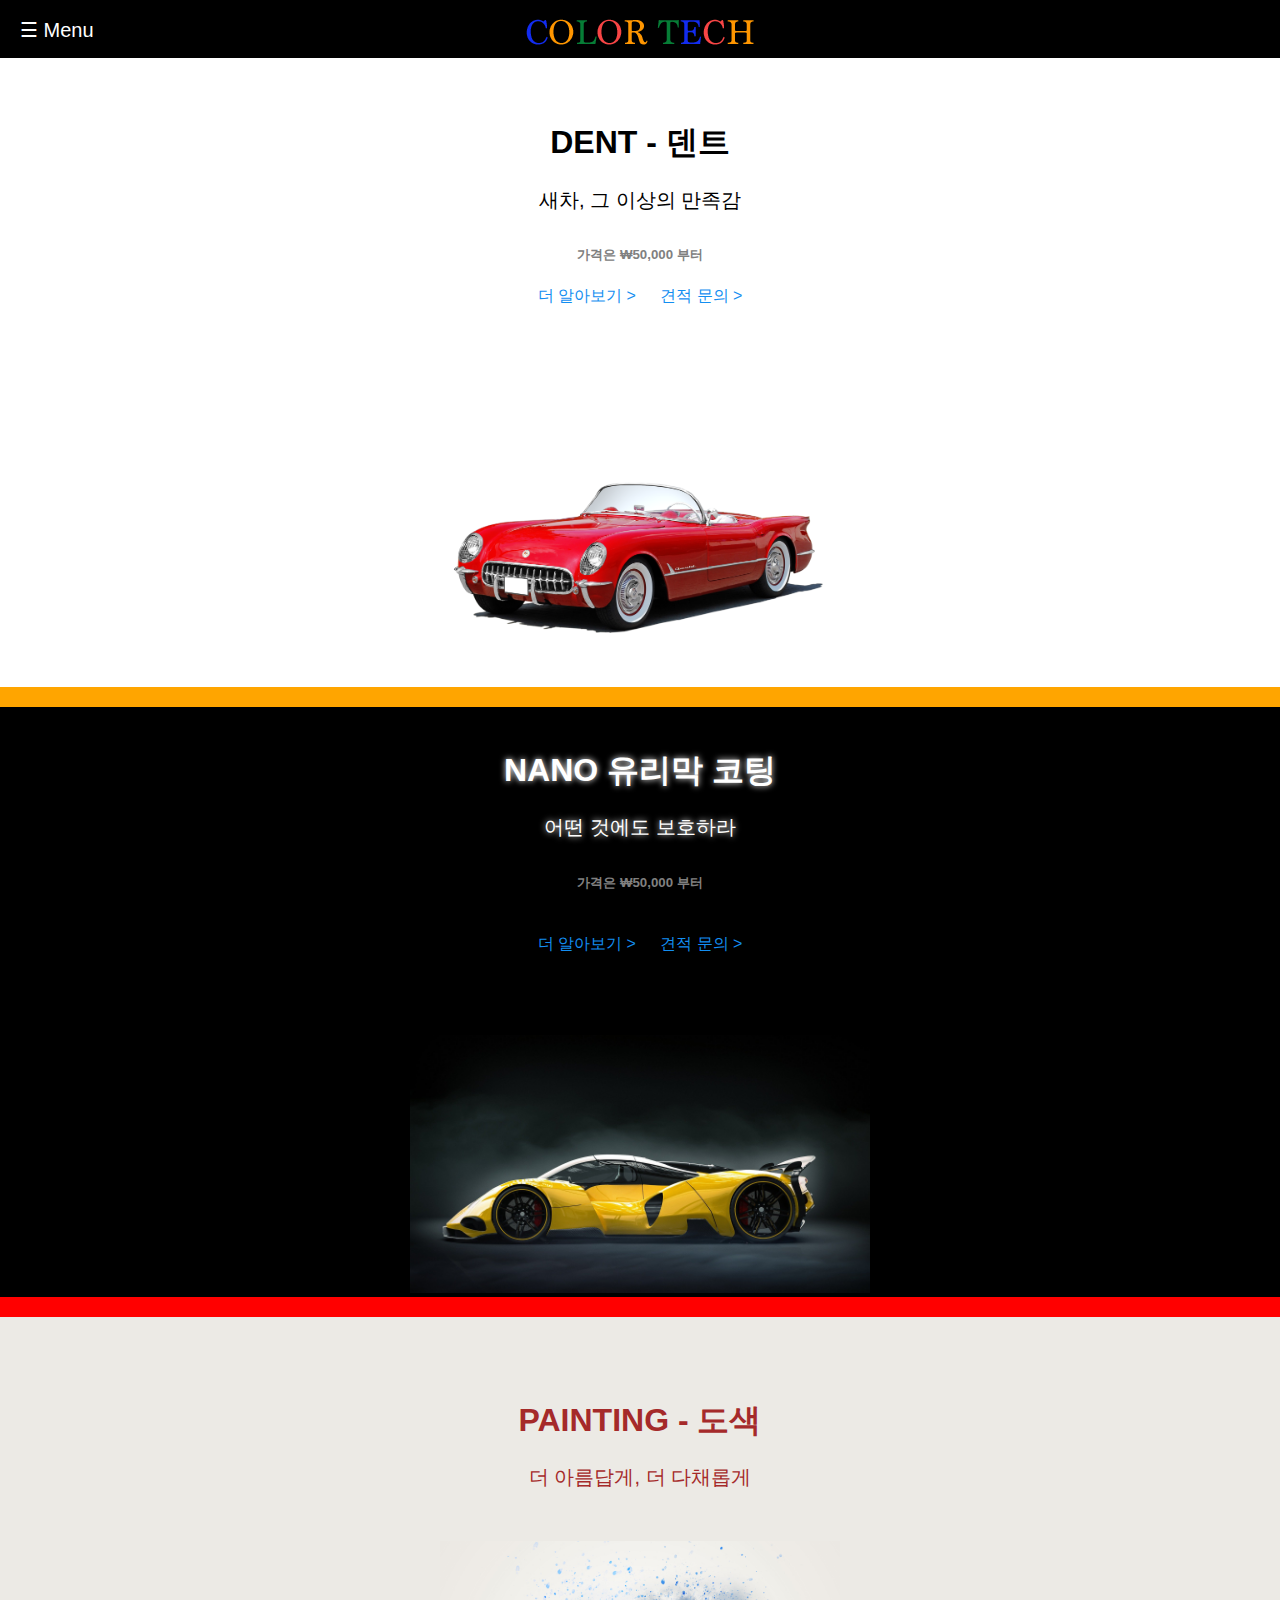
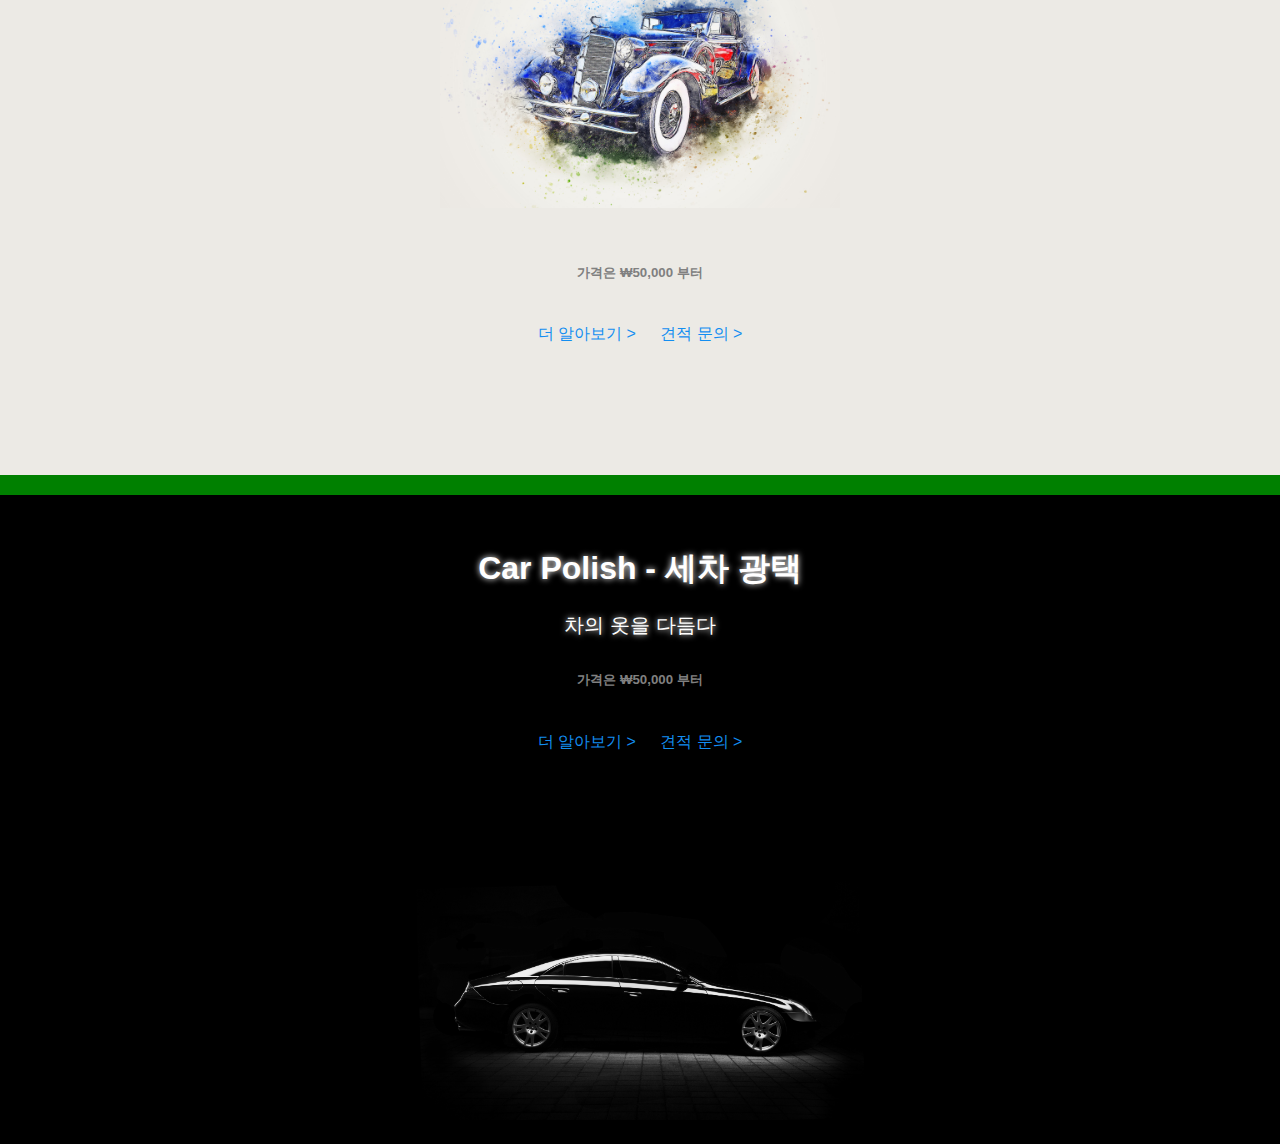
<file: index.html>
<!DOCTYPE html>
<html>
<head>
  <title>온양칼라테크</title>
  <meta charset="utf-8">
  <meta name="viewport" content="width=device-width, initial-scale=1.0">
  <link rel="stylesheet" href="style.css">
<!-- Global site tag (gtag.js) - Google Analytics -->
<script async src="https://www.googletagmanager.com/gtag/js?id=G-R94NXFTECV"></script>
<script>
  window.dataLayer = window.dataLayer || [];
  function gtag(){dataLayer.push(arguments);}
  gtag('js', new Date());
  gtag('config', 'G-R94NXFTECV');
</script>
</head>
<body>

  <div id="myNav" class="overlay">
    <a href="javascript:void(0)" class="closebtn" onclick="closeNav()">&times;</a>
    <div class="overlay-content">
      <a href="index2.html">DENT</a>
      <a href="index3.html">NANO 유리막코팅</a>
      <a href="index4.html">Painting 도색</a>
      <a href="index5.html">Car Polish 세차 광택</a>
    </div>
  </div>

<div id ="container">

  <span id = menu style="font-size:20px; color: white; background-color: black;
   cursor:pointer" onclick="openNav()">&#9776; Menu</span>
   <a id = logo href ="index.html"> <img src="logo.png" alt=""> </a>

 </div>

  <script>
  function openNav() {
    document.getElementById("myNav").style.height = "100%";
  }

  function closeNav() {
    document.getElementById("myNav").style.height = "0%";
  }
  </script>



<div id = Dent>
  <h1>DENT - 덴트</h1>
<div id = Dent_1>
  새차, 그 이상의 만족감
</div>
</div>

<div id = Dent가격>
  <h5>가격은 ₩50,000 부터</h5>
</div>

<div id = price>
<a href="index2.html"> 더 알아보기 > </a>
<a> 견적 문의 > </a>
</div>

<div id = index_main>
<img src="index_main.png" width="400"  >

</div>


<div id = black>
<div id = NANO>
  <h1>NANO 유리막 코팅</h1>

<div id = NANO_1>
어떤 것에도 보호하라
</div>
</div>

<div id = NANO가격>
  <h5>가격은 ₩50,000 부터</h5>
</div>

<div id = price>
<a href="index3.html"> 더 알아보기 > </a>
<a> 견적 문의 > </a>
</div>

<div id = index_main2>
<img src="index_main2.jpg" width="460">
</div>
</div>






<div id = white >


  <div id = Painting>
    <h1>PAINTING - 도색</h1>

  <div id = Painting_1>
    더 아름답게, 더 다채롭게
  </div>
  </div>

  <div id = index_main3>
  <img src="index_main3.jpg" width="400">

</div>

  <div id = NANO가격>
    <h5>가격은 ₩50,000 부터</h5>
  </div>

  <div id = price>
  <a href="index4.html"> 더 알아보기 > </a>
  <a> 견적 문의 > </a>
  </div>




  <div id = black>
  <div id = Carpolish>
    <h1>Car Polish - 세차 광택 </h1>

  <div id = Carpolish_1>
차의 옷을 다듬다
  </div>
  </div>

  <div id = NANO가격>
    <h5>가격은 ₩50,000 부터</h5>
  </div>

  <div id = price>
  <a href="index5.html"> 더 알아보기 > </a>
  <a> 견적 문의 > </a>
  </div>

  <div id = index_main4>
  <img src="index_main4.jpg" width="460">
  </div>
  </div>



</body>
</file>
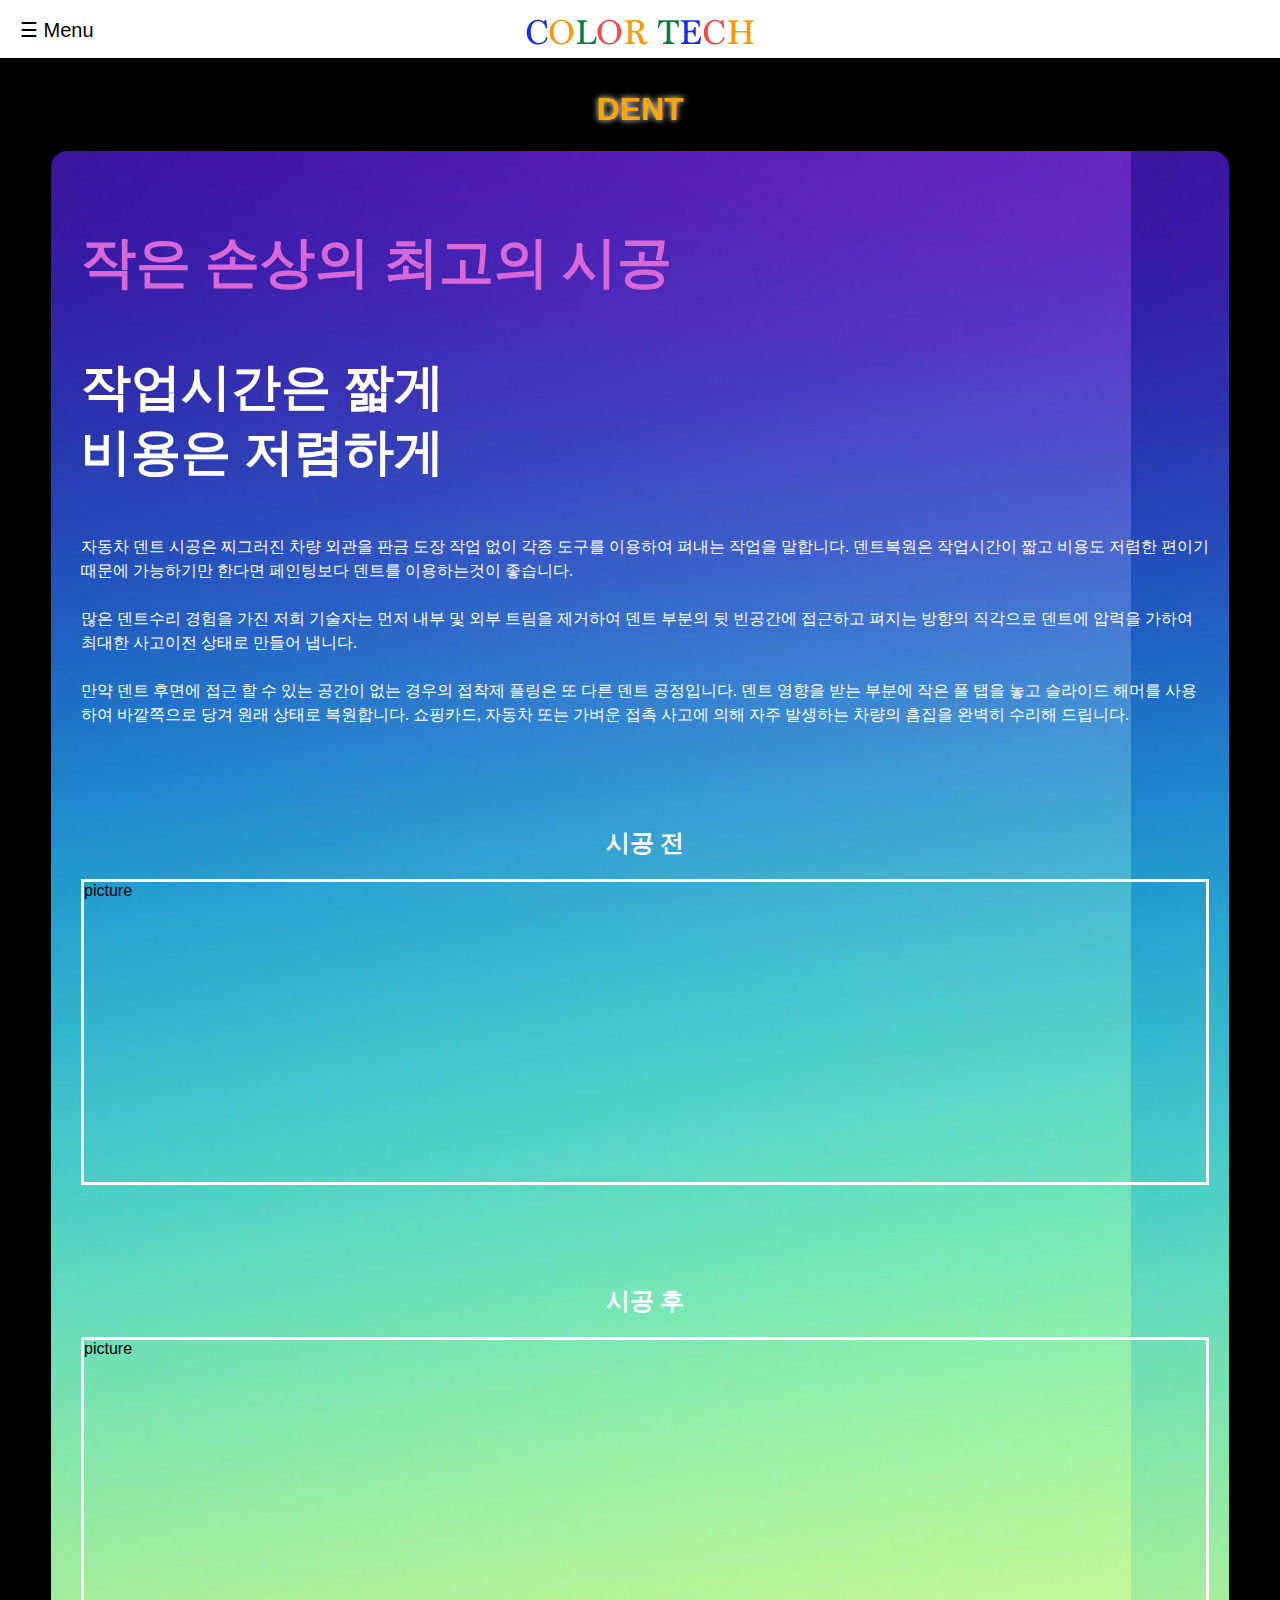
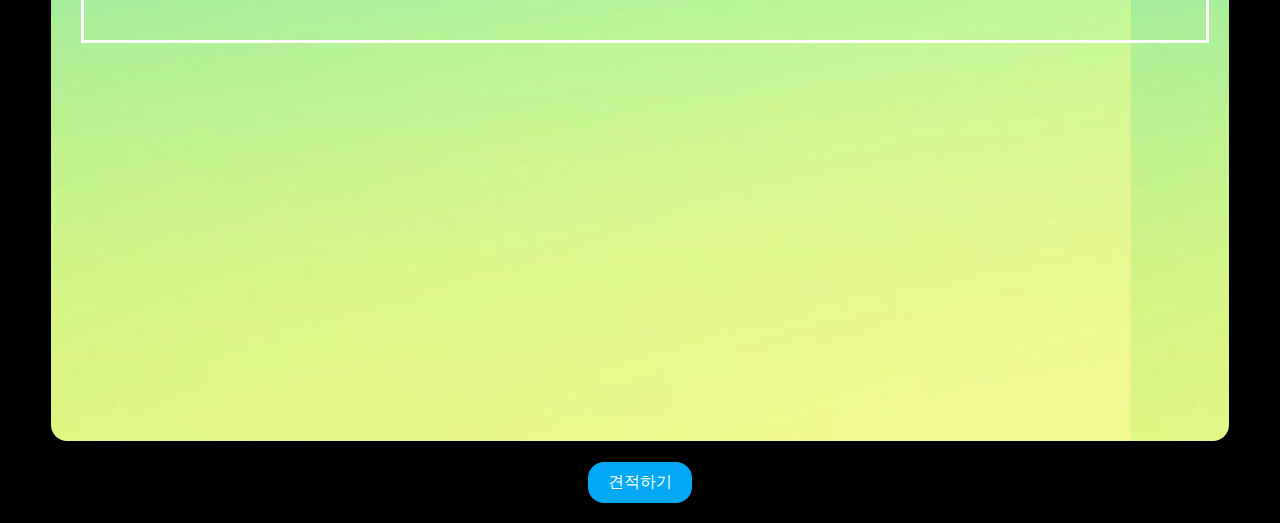
<file: index2-1.html>
<!DOCTYPE html>
<html>
  <head>
    <meta charset="utf-8">
    <title>온양칼라테크</title>
  <link rel="stylesheet" href="style.css">
  <meta name="viewport" content="width=device-width, initial-scale=1.0">
  <style>
    .시공전 {
      margin-top: 100px;
      color: white;
      text-align: center;
    }
    .picture {
      border: 3px solid white;
      height: 300px;
    }
    .shadow1 {
    padding-top: 70px;
    text-align: center;
    }
  }
  .container{
         display: flex;
         flex-direction: column;
     }
     header{
         border-bottom:1px solid black;
         padding-left:20px;
     }
     footer{
         border-top:1px solid black;
         padding:20px;
         text-align: center;
     }
     .content{
         display:flex;
     }
     .content nav{
         border-right:1px solid black;
     }
     .content aside{
         border-left:1px solid black;
     }
     nav, aside{
         flex-basis: 50px;
         flex-shrink: 0;
     }
     main{
       background-image: url('gradation.jpg');
         padding:20px;
         padding-left: 30px;
         border-radius: 16px;
         height: 1850px;
         width: 100%;
     }

  </style>
  </head>
  <body>

      <div id="myNav" class="overlay">
        <a href="javascript:void(0)" class="closebtn" onclick="closeNav()">&times;</a>
        <div class="overlay-content">
          <a href="index2.html">DENT</a>
          <a href="index3.html">NANO 유리막코팅</a>
          <a href="index4.html">Painting 도색</a>
          <a href="index5.html">Car Polish 세차 광택</a>
      </div>
      </div>

    <div id ="container2">

      <span id = menu style="font-size:20px; color: black; background-color: white;
       cursor:pointer" onclick="openNav()">&#9776; Menu</span>
       <a id = logo href ="index.html"> <img src="logo.png" alt=""> </a>

     </div>

      <script>
      function openNav() {
        document.getElementById("myNav").style.height = "100%";
      }

      function closeNav() {
        document.getElementById("myNav").style.height = "0%";
      }
      </script>

  <div id = black>
<h1 class="shadow1"> DENT </h1>
    <div class="container">
        <header>
            <h1></h1>
        </header>
        <section class="content">
            <nav>
                <ul>
                    <li></li>
                    <li><li>
                    <li></li>
                </ul>
            </nav>
            <main>
              <p style="font-size:55px; color: #d868d8; font-weight:bold;
              font-family: '배달의민족 도현 OTF'"
              >  작은 손상의 최고의 시공
              </p>
              <p style="font-size:50px; color: white; font-weight:bold; line-height: 1.3;
              font-family: '배달의민족 주아 OTF'"
              > 작업시간은 짧게 <br> 비용은 저렴하게 <br>
              </p>
              <p style="font-size:16px; color: white; line-height: 1.5;
              font-family: '배달의민족 한나체 Air OTF Regular'"> 자동차 덴트 시공은 찌그러진 차량 외관을 판금 도장 작업 없이 각종 도구를 이용하여 펴내는 작업을 말합니다. 덴트복원은 작업시간이 짧고 비용도 저렴한 편이기 때문에 가능하기만 한다면 페인팅보다 덴트를 이용하는것이 좋습니다.
                <br><br> 많은 덴트수리 경험을 가진 저희 기술자는 먼저 내부 및 외부 트림을 제거하여 덴트 부분의 뒷 빈공간에 접근하고 펴지는 방향의 직각으로 덴트에 압력을 가하여 최대한 사고이전 상태로 만들어 냅니다. <br><br>만약 덴트 후면에 접근 할 수 있는 공간이 없는 경우의 접착제 풀링은 또 다른 덴트 공정입니다. 덴트 영향을 받는 부분에 작은 풀 탭을 놓고 슬라이드 해머를 사용하여 바깥쪽으로 당겨 원래 상태로 복원합니다.
                쇼핑카드, 자동차 또는 가벼운 접촉 사고에 의해 자주 발생하는 차량의 흠집을 완벽히 수리해 드립니다.</p>
              <h2 class="시공전"> 시공 전</h2>
              <p class="picture"> picture</p>

              <h2 class="시공전"> 시공 후</h2>
              <p class="picture"> picture</p>


            </main>
            <aside>

            </aside>
        </section>
        <footer>
            <div class="center">
            <div id = 견적button>
              견적하기
            </div>
            </div>        </footer>
    </div>
</body>
</html>
</file>
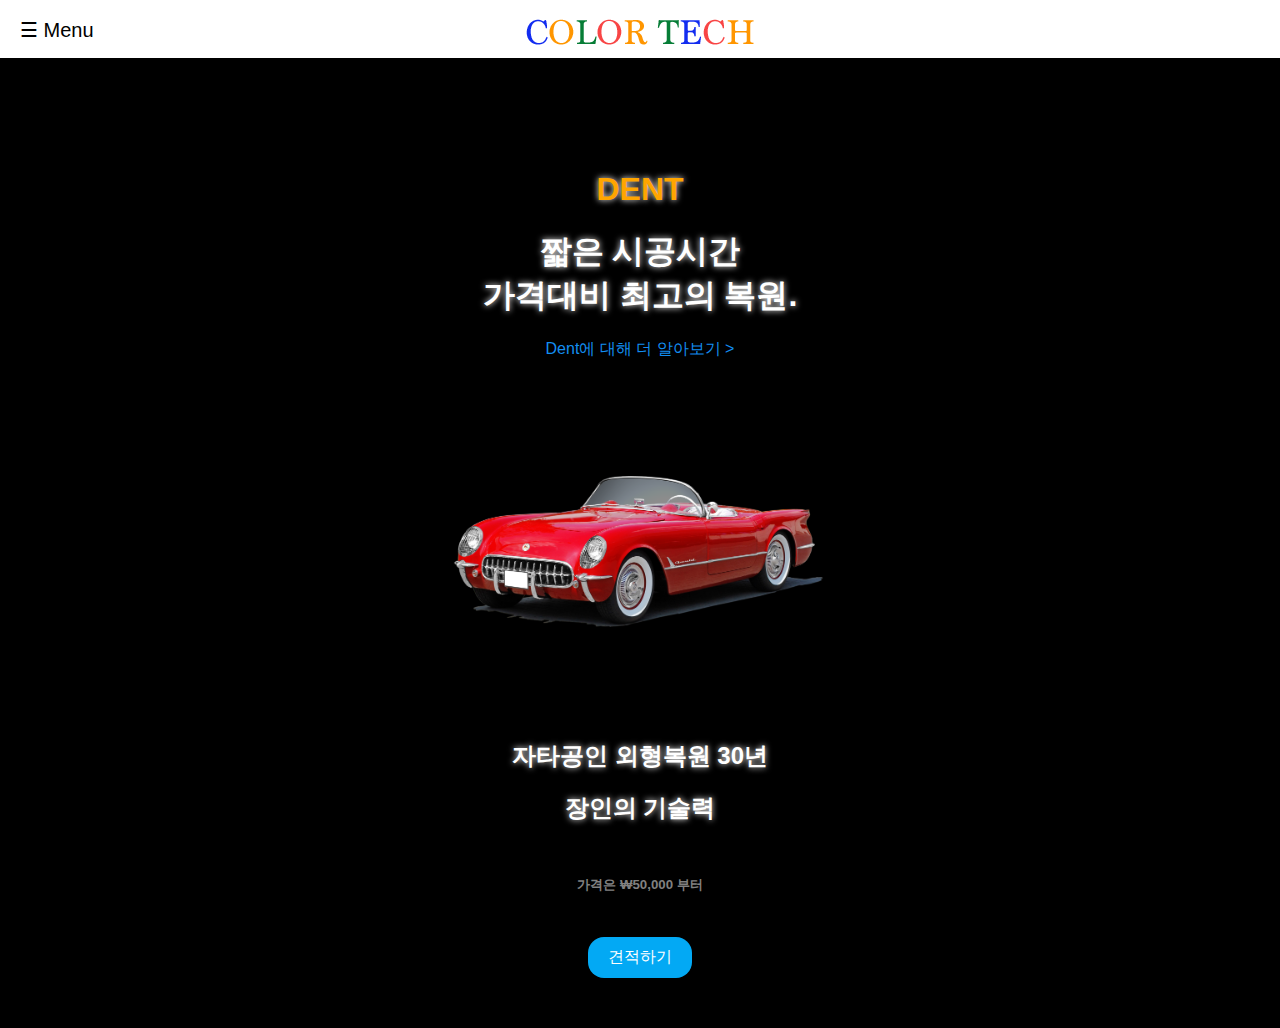
<file: index2.html>
<!DOCTYPE html>
<html>
  <head>
    <meta charset="utf-8">
    <title>온양칼라테크</title>
  <link rel="stylesheet" href="style.css">
  <meta name="viewport" content="width=device-width, initial-scale=1.0">
  <style>
    .shadow1 {
    padding-top: 150px;
    text-align: center;
    }
  .center {
    padding-bottom: 50px;
  }
  </style>
  </head>
  <body>

      <div id="myNav" class="overlay">
        <a href="javascript:void(0)" class="closebtn" onclick="closeNav()">&times;</a>
        <div class="overlay-content">
          <a href="index2.html">DENT</a>
          <a href="index3.html">NANO 유리막코팅</a>
          <a href="index4.html">Painting 도색</a>
          <a href="index5.html">Car Polish 세차 광택</a>
        </div>
      </div>

    <div id ="container2">

      <span id = menu style="font-size:20px; color: black; background-color: white;
       cursor:pointer" onclick="openNav()">&#9776; Menu</span>
       <a id = logo href ="index.html"> <img src="logo.png" alt=""> </a>

     </div>

      <script>
      function openNav() {
        document.getElementById("myNav").style.height = "100%";
      }

      function closeNav() {
        document.getElementById("myNav").style.height = "0%";
      }
      </script>

  <div id = black>
<h1 class="shadow1"> DENT </h1>

<h1 class="shadow2"> 짧은 시공시간<br> 가격대비 최고의 복원.</h1>



<div id = price>
<a href="index2-1.html"> Dent에 대해 더 알아보기 > </a>
</div>

<div id = index_main1_2>
<img src="index_main.png" width="400">
</div>
<div id = NANO>
  <h2> 자타공인 외형복원 30년</h2>
  <h2> 장인의 기술력 </h2>
</div>

  <div id = NANO가격>
    <h5>가격은 ₩50,000 부터</h5>
  </div>


  <div class="center">
  <div id = 견적button>
    견적하기
  </div>
  </div>


  </div>
  </body>
</html>
</file>
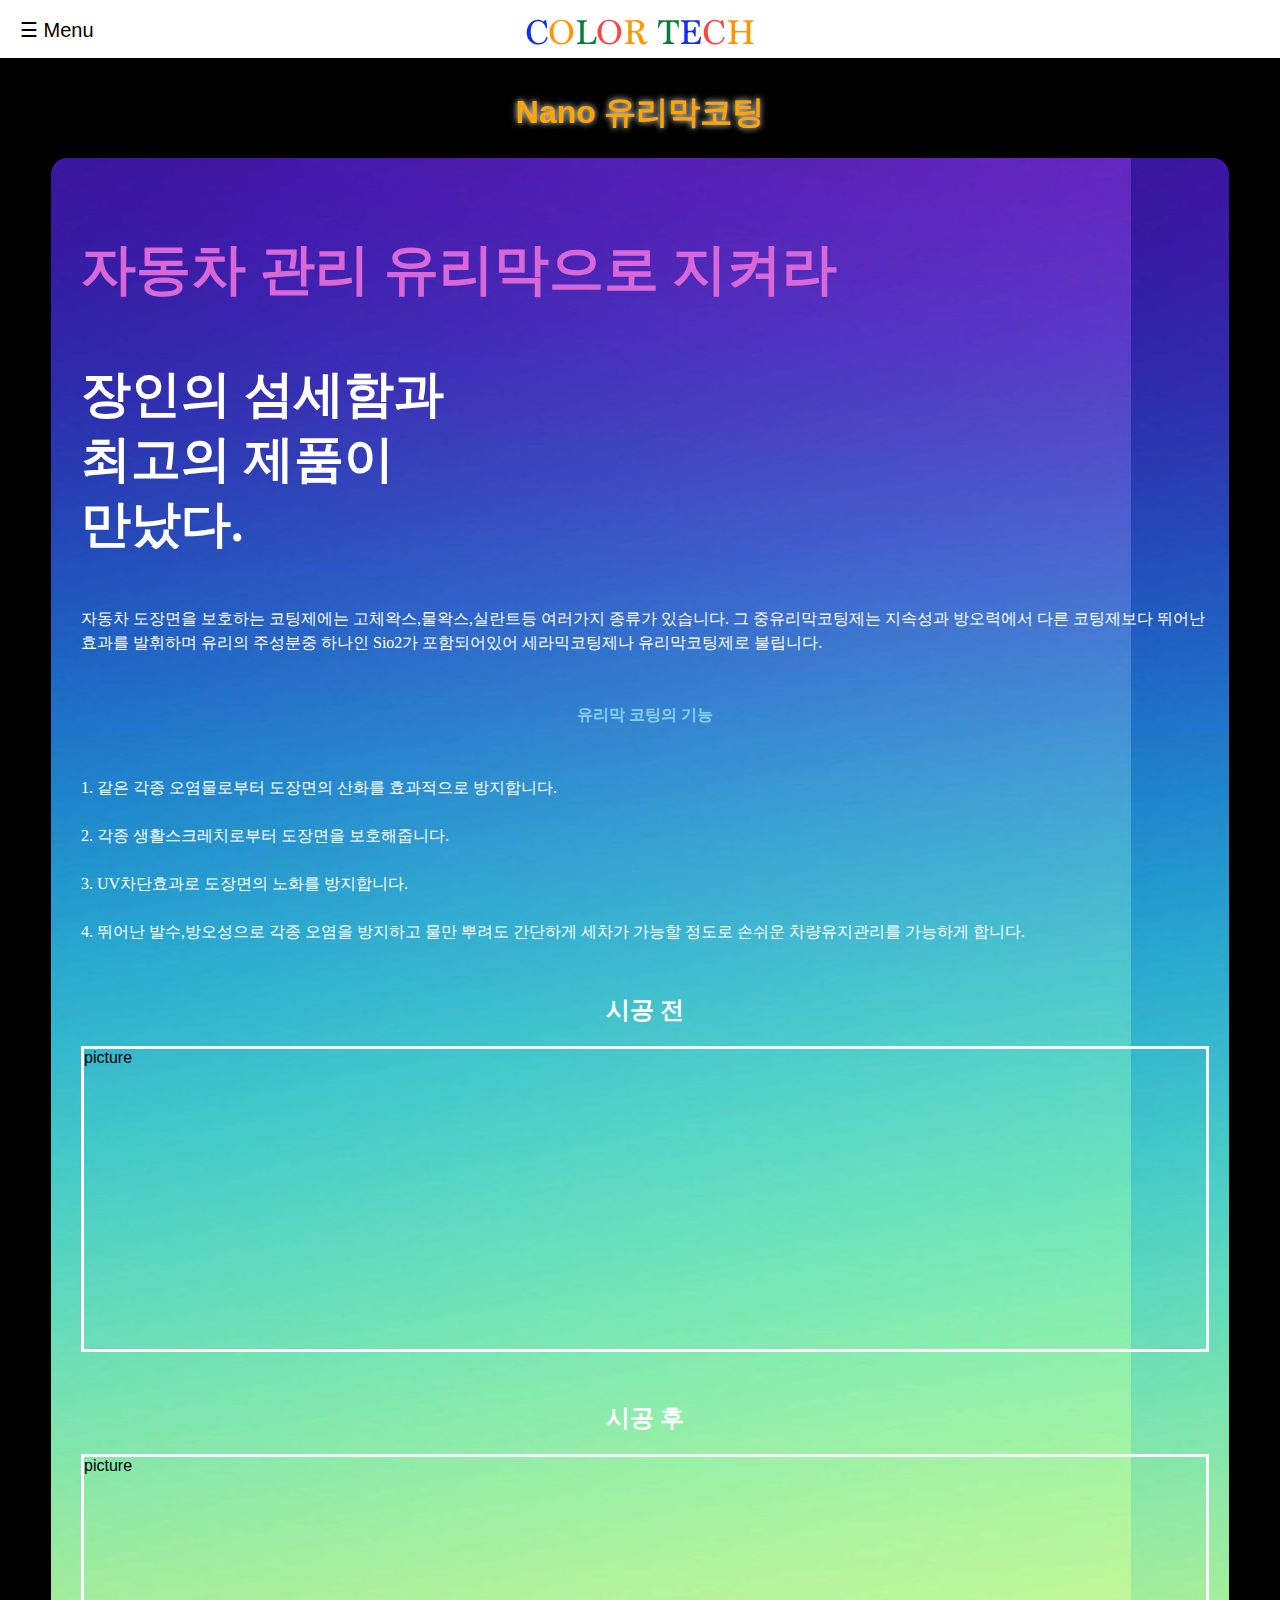
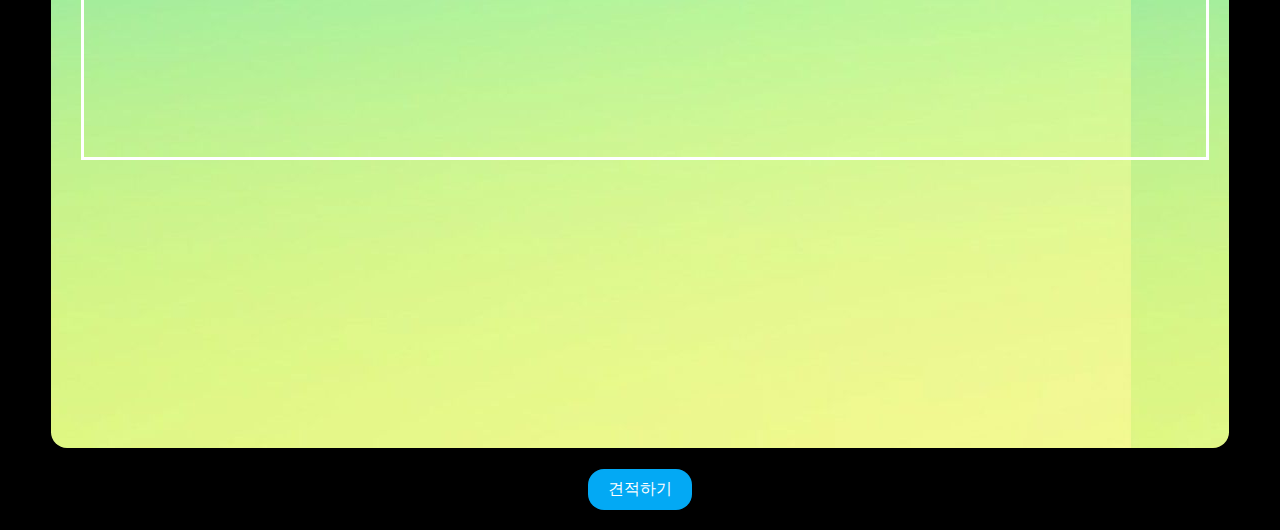
<file: index3-1.html>
<!DOCTYPE html>
<html>
  <head>
    <meta charset="utf-8">
    <title>온양칼라테크</title>
  <link rel="stylesheet" href="style.css">
  <meta name="viewport" content="width=device-width, initial-scale=1.0">
  <style>

    .text_white{
      font-size:16px;
      color: white;
      line-height: 1.5;
      font-family: '배달의민족 한나체 Air OTF Regular'
    }
    .시공전 {
      margin-top: 50px;
      color: white;
      text-align: center;
    }
    .picture {
      border: 3px solid white;
      height: 300px;
    }
    .shadow1 {
    padding-top: 70px;
    text-align: center;
    }
  }
  .container{
         display: flex;
         flex-direction: column;
     }
     header{
         border-bottom:1px solid black;
         padding-left:20px;
     }
     footer{
         border-top:1px solid black;
         padding:20px;
         text-align: center;
     }
     .content{
         display:flex;
     }
     .content nav{
         border-right:1px solid black;
     }
     .content aside{
         border-left:1px solid black;
     }
     nav, aside{
         flex-basis: 50px;
         flex-shrink: 0;
     }
     main{
       background-image: url('gradation.jpg');
         padding:20px;
         padding-left: 30px;
         border-radius: 16px;
         height: 1850px;
         width: 100%;
     }

  </style>
  </head>
  <body>

      <div id="myNav" class="overlay">
        <a href="javascript:void(0)" class="closebtn" onclick="closeNav()">&times;</a>
        <div class="overlay-content">
          <a href="index2.html">DENT</a>
          <a href="index3.html">NANO 유리막코팅</a>
          <a href="index4.html">Painting 도색</a>
          <a href="index5.html">Car Polish 세차 광택</a>
      </div>
      </div>

    <div id ="container2">

      <span id = menu style="font-size:20px; color: black; background-color: white;
       cursor:pointer" onclick="openNav()">&#9776; Menu</span>
       <a id = logo href ="index.html"> <img src="logo.png" alt=""> </a>

     </div>

      <script>
      function openNav() {
        document.getElementById("myNav").style.height = "100%";
      }

      function closeNav() {
        document.getElementById("myNav").style.height = "0%";
      }
      </script>

  <div id = black>
<h1 class="shadow1"> Nano 유리막코팅 </h1>
    <div class="container">
        <header>
            <h1></h1>
        </header>
        <section class="content">
            <nav>
                <ul>
                    <li></li>
                    <li><li>
                    <li></li>
                </ul>
            </nav>
            <main>
              <p style="font-size:55px; color: #d868d8; font-weight:bold;
              font-family: '배달의민족 도현 OTF'"
              >  자동차 관리 유리막으로 지켜라
              </p>
              <p style="font-size:50px; color: white; font-weight:bold; line-height: 1.3;
              font-family: '배달의민족 주아 OTF'"
              > 장인의 섬세함과 <br> 최고의 제품이 <br> 만났다.
              </p>
              <p style="font-size:16px; color: white; line-height: 1.5;
              font-family: '배달의민족 한나체 Air OTF Regular'"> 자동차 도장면을 보호하는

코팅제에는 고체왁스,물왁스,실란트등 여러가지 종류가 있습니다. 그 중유리막코팅제는 지속성과 방오력에서
다른 코팅제보다 뛰어난 효과를 발휘하며 유리의 주성분중 하나인 Sio2가 포함되어있어 세라믹코팅제나 유리막코팅제로 불립니다.

              </p>
              <p style="text-align:center; color:skyblue; font-weight:bold; margin:50px;"> 유리막 코팅의 기능</p>
             <p class="text_white">
              <p class="text_white">
              1. 같은 각종 오염물로부터 도장면의
              산화를 효과적으로 방지합니다. <br><br>
            2. 각종 생활스크레치로부터 도장면을 보호해줍니다.<br><br>
            3. UV차단효과로 도장면의 노화를 방지합니다.<br><br>
            4. 뛰어난 발수,방오성으로 각종 오염을
            방지하고 물만 뿌려도 간단하게
            세차가 가능할 정도로 손쉬운
            차량유지관리를 가능하게 합니다.</p>
            </p>
            </p>
              <h2 class="시공전"> 시공 전</h2>
              <p class="picture"> picture</p>

              <h2 class="시공전"> 시공 후</h2>
              <p class="picture"> picture</p>


            </main>
            <aside>

            </aside>
        </section>
        <footer>
            <div class="center">
            <div id = 견적button>
              견적하기
            </div>
            </div>        </footer>
    </div>
</body>
</html>
</file>
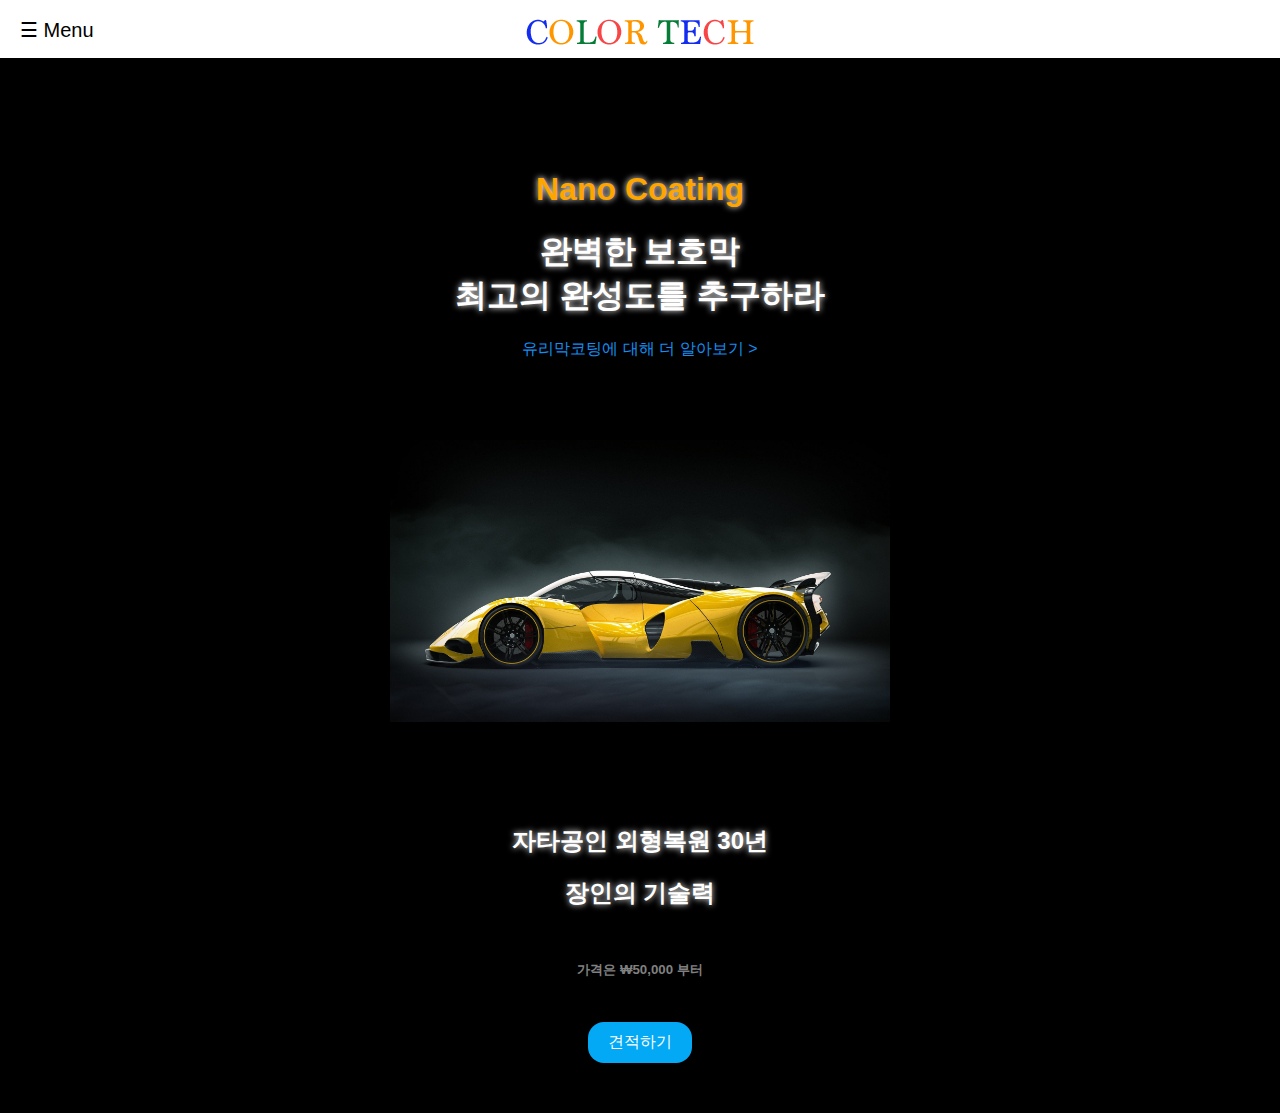
<file: index3.html>
<!DOCTYPE html>
<html>
  <head>
    <meta charset="utf-8">
    <title>온양칼라테크</title>
  <link rel="stylesheet" href="style.css">
  <meta name="viewport" content="width=device-width, initial-scale=1.0">
  <style>
    .shadow1 {
    padding-top: 150px;
    text-align: center;
    }
  .center {
    padding-bottom: 50px;
  }
  </style>
  </head>
  <body>

      <div id="myNav" class="overlay">
        <a href="javascript:void(0)" class="closebtn" onclick="closeNav()">&times;</a>
        <div class="overlay-content">
          <a href="index2.html">DENT</a>
          <a href="index3.html">NANO 유리막코팅</a>
          <a href="index4.html">Painting 도색</a>
          <a href="index5.html">Car Polish 세차 광택</a>
        </div>
      </div>

    <div id ="container2">

      <span id = menu style="font-size:20px; color: black; background-color: white;
       cursor:pointer" onclick="openNav()">&#9776; Menu</span>
       <a id = logo href ="index.html"> <img src="logo.png" alt=""> </a>

     </div>

      <script>
      function openNav() {
        document.getElementById("myNav").style.height = "100%";
      }

      function closeNav() {
        document.getElementById("myNav").style.height = "0%";
      }
      </script>

  <div id = black>
<h1 class="shadow1"> Nano Coating </h1>

<h1 class="shadow2"> 완벽한 보호막<br> 최고의 완성도를 추구하라</h1>



<div id = price>
<a href="index3-1.html"> 유리막코팅에 대해 더 알아보기 > </a>
</div>

<div id = index_main1_2>
<img src="index_main2.jpg" width="500">
</div>
<div id = NANO>
  <h2> 자타공인 외형복원 30년</h2>
  <h2> 장인의 기술력 </h2>
</div>

  <div id = NANO가격>
    <h5>가격은 ₩50,000 부터</h5>
  </div>


  <div class="center">
  <div id = 견적button>
    견적하기
  </div>
  </div>


  </div>
  </body>
</html>
</file>
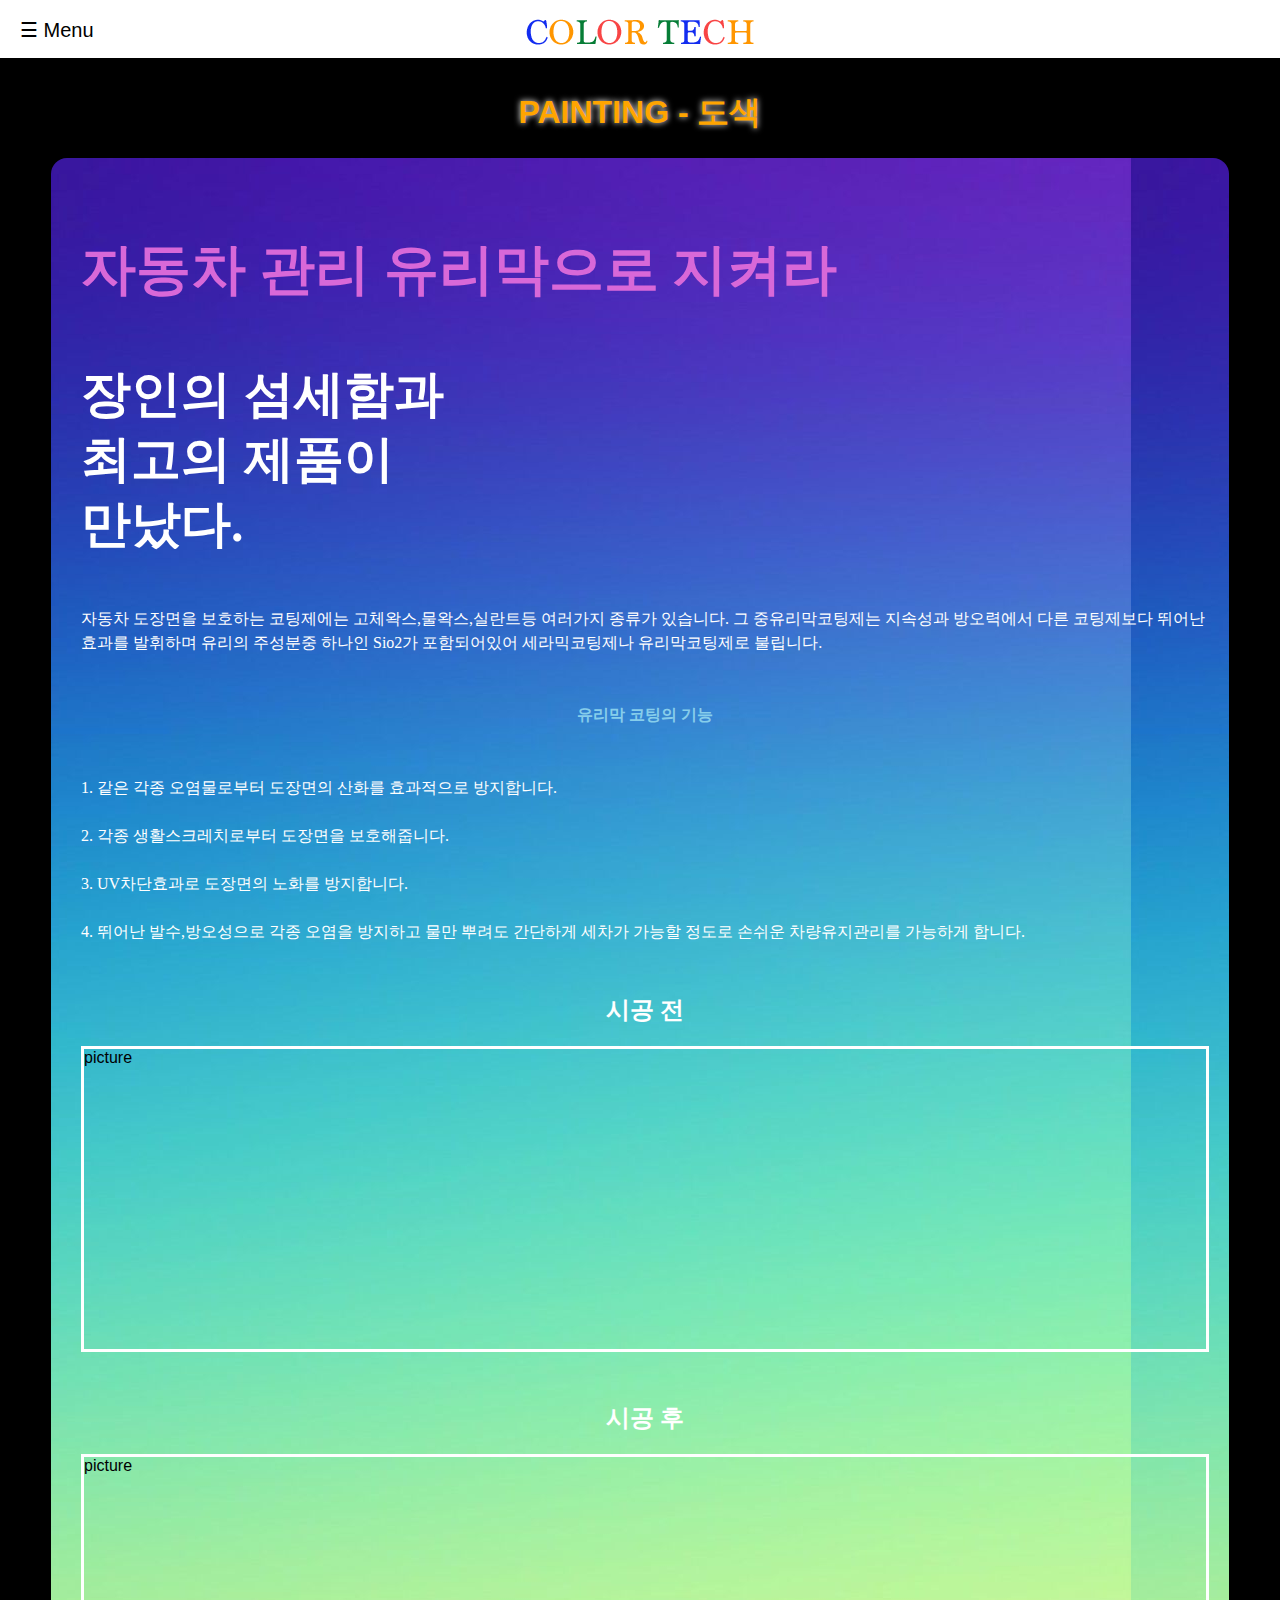
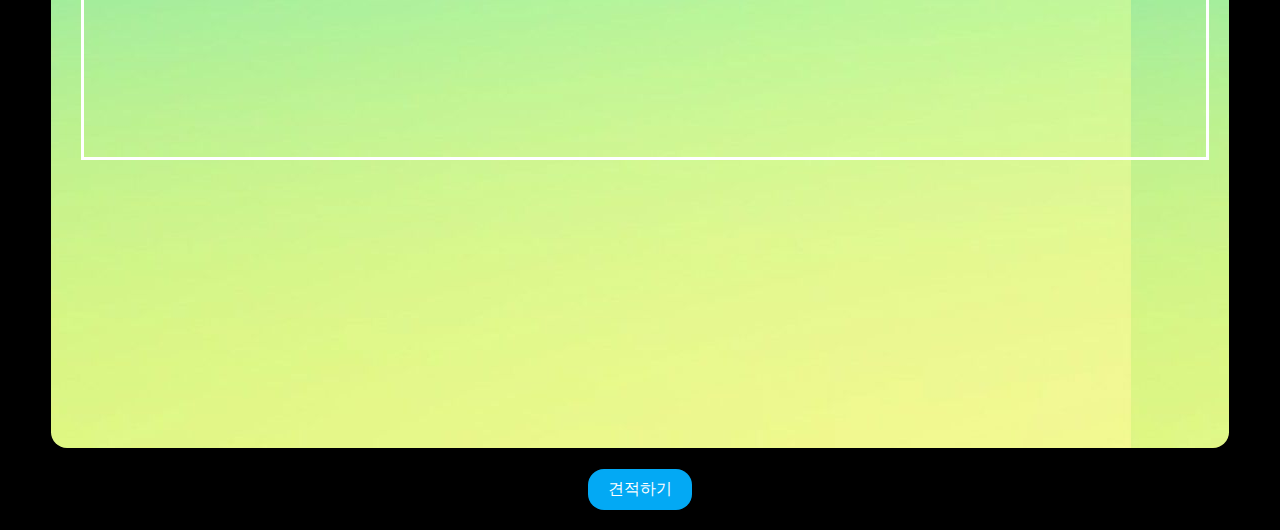
<file: index4-1.html>
<!DOCTYPE html>
<html>
  <head>
    <meta charset="utf-8">
    <title>온양칼라테크</title>
  <link rel="stylesheet" href="style.css">
  <meta name="viewport" content="width=device-width, initial-scale=1.0">
  <style>

    .text_white{
      font-size:16px;
      color: white;
      line-height: 1.5;
      font-family: '배달의민족 한나체 Air OTF Regular'
    }
    .시공전 {
      margin-top: 50px;
      color: white;
      text-align: center;
    }
    .picture {
      border: 3px solid white;
      height: 300px;
    }
    .shadow1 {
    padding-top: 70px;
    text-align: center;
    }
  }
  .container{
         display: flex;
         flex-direction: column;
     }
     header{
         border-bottom:1px solid black;
         padding-left:20px;
     }
     footer{
         border-top:1px solid black;
         padding:20px;
         text-align: center;
     }
     .content{
         display:flex;
     }
     .content nav{
         border-right:1px solid black;
     }
     .content aside{
         border-left:1px solid black;
     }
     nav, aside{
         flex-basis: 50px;
         flex-shrink: 0;
     }
     main{
       background-image: url('gradation.jpg');
         padding:20px;
         padding-left: 30px;
         border-radius: 16px;
         height: 1850px;
         width: 100%;
     }

  </style>
  </head>
  <body>

      <div id="myNav" class="overlay">
        <a href="javascript:void(0)" class="closebtn" onclick="closeNav()">&times;</a>
        <div class="overlay-content">
          <a href="index2.html">DENT</a>
          <a href="index3.html">NANO 유리막코팅</a>
          <a href="index4.html">Painting 도색</a>
          <a href="index5.html">Car Polish 세차 광택</a>
      </div>
      </div>

    <div id ="container2">

      <span id = menu style="font-size:20px; color: black; background-color: white;
       cursor:pointer" onclick="openNav()">&#9776; Menu</span>
       <a id = logo href ="index.html"> <img src="logo.png" alt=""> </a>

     </div>

      <script>
      function openNav() {
        document.getElementById("myNav").style.height = "100%";
      }

      function closeNav() {
        document.getElementById("myNav").style.height = "0%";
      }
      </script>

  <div id = black>
<h1 class="shadow1"> PAINTING - 도색 </h1>
    <div class="container">
        <header>
            <h1></h1>
        </header>
        <section class="content">
            <nav>
                <ul>
                    <li></li>
                    <li><li>
                    <li></li>
                </ul>
            </nav>
            <main>
              <p style="font-size:55px; color: #d868d8; font-weight:bold;
              font-family: '배달의민족 도현 OTF'"
              >  자동차 관리 유리막으로 지켜라
              </p>
              <p style="font-size:50px; color: white; font-weight:bold; line-height: 1.3;
              font-family: '배달의민족 주아 OTF'"
              > 장인의 섬세함과 <br> 최고의 제품이 <br> 만났다.
              </p>
              <p style="font-size:16px; color: white; line-height: 1.5;
              font-family: '배달의민족 한나체 Air OTF Regular'"> 자동차 도장면을 보호하는

코팅제에는 고체왁스,물왁스,실란트등 여러가지 종류가 있습니다. 그 중유리막코팅제는 지속성과 방오력에서
다른 코팅제보다 뛰어난 효과를 발휘하며 유리의 주성분중 하나인 Sio2가 포함되어있어 세라믹코팅제나 유리막코팅제로 불립니다.

              </p>
              <p style="text-align:center; color:skyblue; font-weight:bold; margin:50px;"> 유리막 코팅의 기능</p>
             <p class="text_white">
              <p class="text_white">
              1. 같은 각종 오염물로부터 도장면의
              산화를 효과적으로 방지합니다. <br><br>
            2. 각종 생활스크레치로부터 도장면을 보호해줍니다.<br><br>
            3. UV차단효과로 도장면의 노화를 방지합니다.<br><br>
            4. 뛰어난 발수,방오성으로 각종 오염을
            방지하고 물만 뿌려도 간단하게
            세차가 가능할 정도로 손쉬운
            차량유지관리를 가능하게 합니다.</p>
            </p>
            </p>
              <h2 class="시공전"> 시공 전</h2>
              <p class="picture"> picture</p>

              <h2 class="시공전"> 시공 후</h2>
              <p class="picture"> picture</p>


            </main>
            <aside>

            </aside>
        </section>
        <footer>
            <div class="center">
            <div id = 견적button>
              견적하기
            </div>
            </div>        </footer>
    </div>
</body>
</html>
</file>
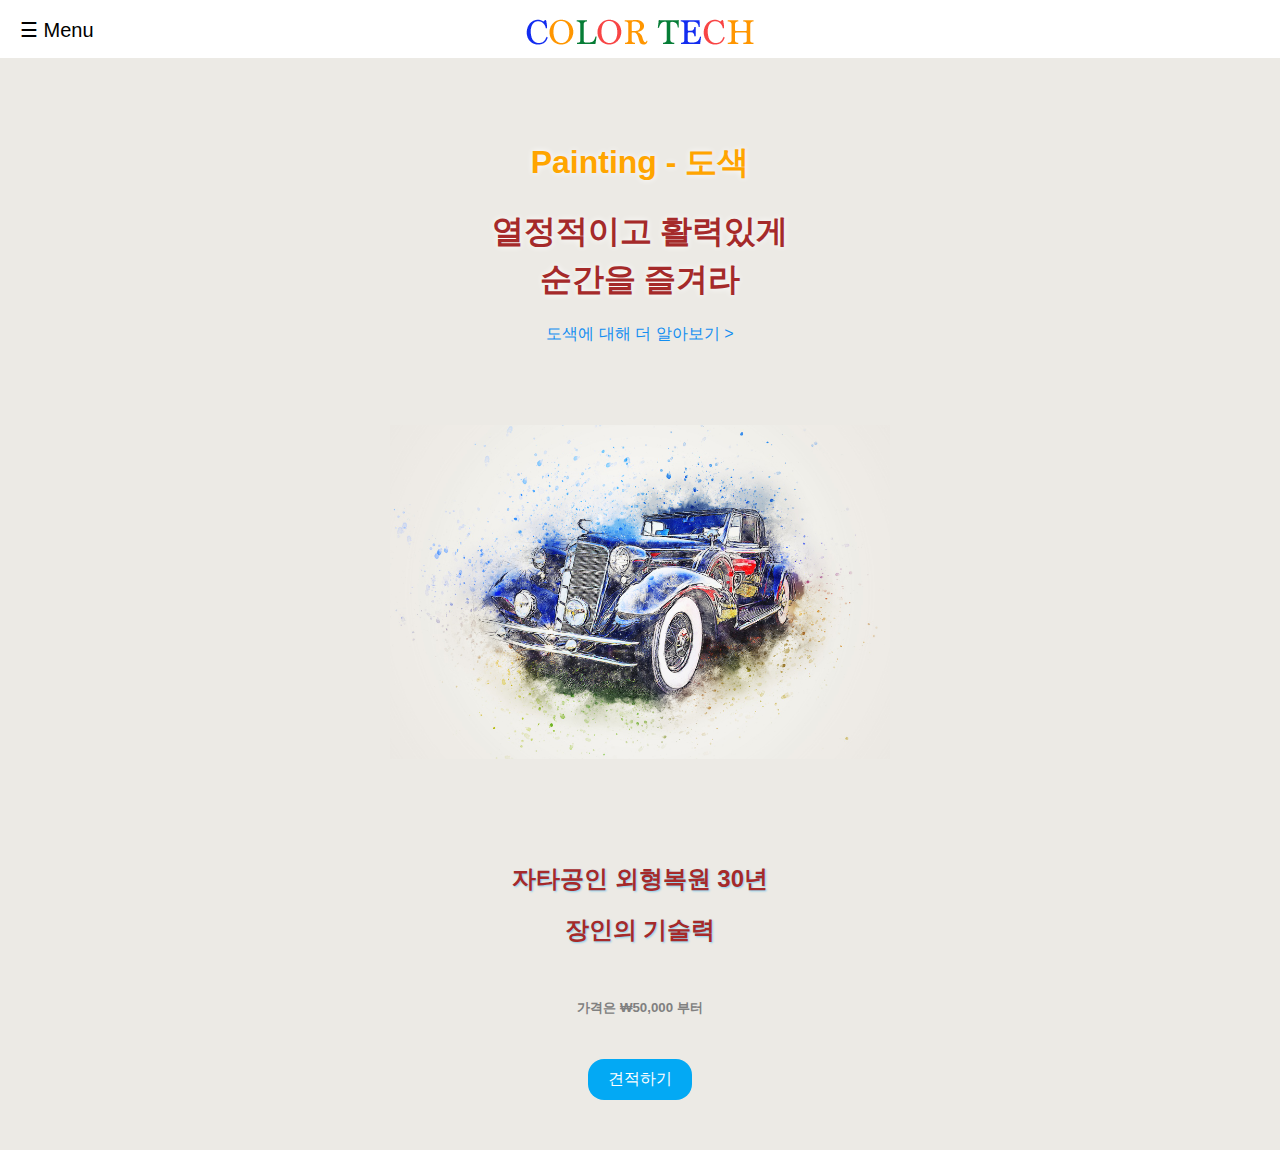
<file: index4.html>
<!DOCTYPE html>
<html>
  <head>
    <meta charset="utf-8">
    <title>온양칼라테크</title>
  <link rel="stylesheet" href="style.css">
  <meta name="viewport" content="width=device-width, initial-scale=1.0">
  <style>
    .shadow1 {
    padding-top: 100px;
    text-align: center;
    background-color: rgb(236 234 229)
    }
    .shadow3 {
      color: brown;
      text-shadow: white 0px 0px 6px;
      text-align: center;
      font-size: 2rem;
      line-height: 1.5;
    }
  .center {
    padding-bottom: 50px;
  }
  #NANO{
  background-color: rgb(236 234 229);
  margin-top: 50px;
  padding-top: 30px;
  text-align: center;
  font-family:  'Noto Sans KR', sans-serif;
  color: brown;
  text-shadow: skyblue 1px 1px 2px;
  font-size: 1rem;
}
}
  </style>
  </head>
  <body>

      <div id="myNav" class="overlay">
        <a href="javascript:void(0)" class="closebtn" onclick="closeNav()">&times;</a>
        <div class="overlay-content">
          <a href="index2.html">DENT</a>
          <a href="index3.html">NANO 유리막코팅</a>
          <a href="index4.html">Painting 도색</a>
          <a href="index5.html">Car Polish 세차 광택</a>
        </div>
      </div>

    <div id ="container2">

      <span id = menu style="font-size:20px; color: black; background-color: white;
       cursor:pointer" onclick="openNav()">&#9776; Menu</span>
       <a id = logo href ="index.html"> <img src="logo.png" alt=""> </a>

     </div>

      <script>
      function openNav() {
        document.getElementById("myNav").style.height = "100%";
      }

      function closeNav() {
        document.getElementById("myNav").style.height = "0%";
      }
      </script>

  <div id = white>
<h1 class="shadow1"> Painting - 도색 </h1>

<h1 class="shadow3"> 열정적이고 활력있게<br> 순간을 즐겨라</h1>



<div id = price>
<a href="index4-1.html"> 도색에 대해 더 알아보기 > </a>
</div>

<div id = index_main1_2>
<img src="index_main3.jpg" width="500">
</div>
<div id = NANO>
  <h2> 자타공인 외형복원 30년</h2>
  <h2> 장인의 기술력 </h2>
</div>

  <div id = NANO가격>
    <h5>가격은 ₩50,000 부터</h5>
  </div>


  <div class="center">
  <div id = 견적button>
    견적하기
  </div>
  </div>


  </div>
  </body>
</html>
</file>
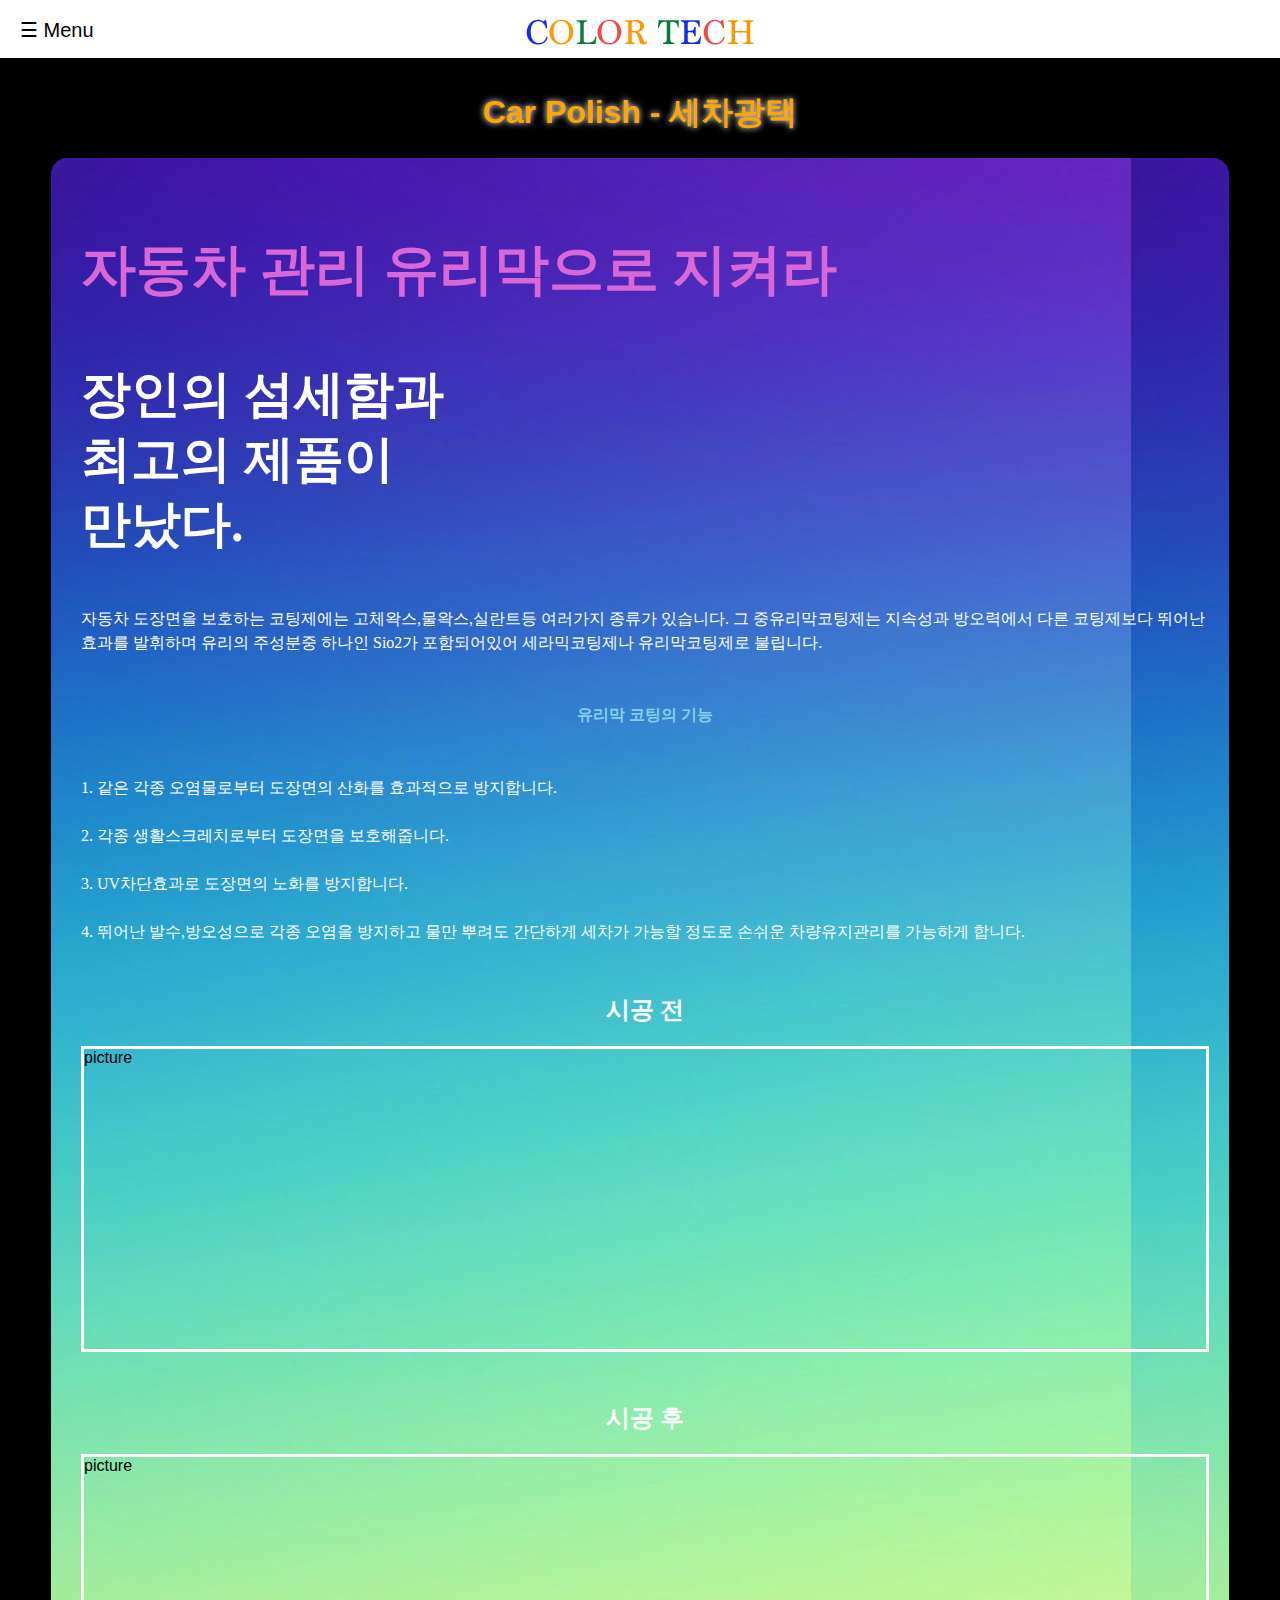
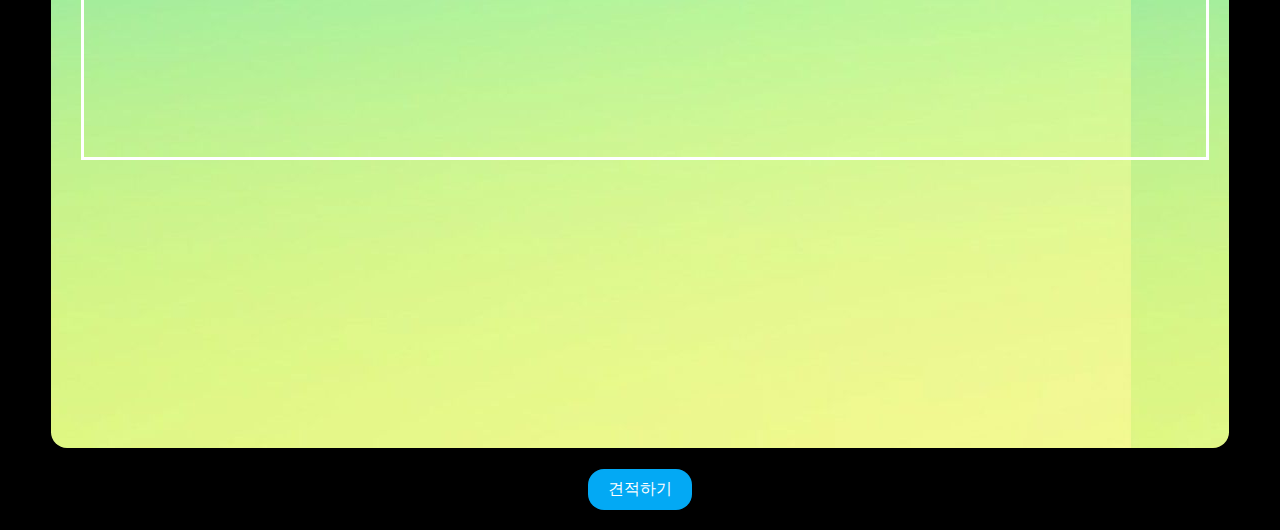
<file: index5-1.html>
<!DOCTYPE html>
<html>
  <head>
    <meta charset="utf-8">
    <title>온양칼라테크</title>
  <link rel="stylesheet" href="style.css">
  <meta name="viewport" content="width=device-width, initial-scale=1.0">
  <style>

    .text_white{
      font-size:16px;
      color: white;
      line-height: 1.5;
      font-family: '배달의민족 한나체 Air OTF Regular'
    }
    .시공전 {
      margin-top: 50px;
      color: white;
      text-align: center;
    }
    .picture {
      border: 3px solid white;
      height: 300px;
    }
    .shadow1 {
    padding-top: 70px;
    text-align: center;
    }
  }
  .container{
         display: flex;
         flex-direction: column;
     }
     header{
         border-bottom:1px solid black;
         padding-left:20px;
     }
     footer{
         border-top:1px solid black;
         padding:20px;
         text-align: center;
     }
     .content{
         display:flex;
     }
     .content nav{
         border-right:1px solid black;
     }
     .content aside{
         border-left:1px solid black;
     }
     nav, aside{
         flex-basis: 50px;
         flex-shrink: 0;
     }
     main{
       background-image: url('gradation.jpg');
         padding:20px;
         padding-left: 30px;
         border-radius: 16px;
         height: 1850px;
         width: 100%;
     }

  </style>
  </head>
  <body>

      <div id="myNav" class="overlay">
        <a href="javascript:void(0)" class="closebtn" onclick="closeNav()">&times;</a>
        <div class="overlay-content">
          <a href="index2.html">DENT</a>
          <a href="index3.html">NANO 유리막코팅</a>
          <a href="index4.html">Painting 도색</a>
          <a href="index5.html">Car Polish 세차 광택</a>
      </div>
      </div>

    <div id ="container2">

      <span id = menu style="font-size:20px; color: black; background-color: white;
       cursor:pointer" onclick="openNav()">&#9776; Menu</span>
       <a id = logo href ="index.html"> <img src="logo.png" alt=""> </a>

     </div>

      <script>
      function openNav() {
        document.getElementById("myNav").style.height = "100%";
      }

      function closeNav() {
        document.getElementById("myNav").style.height = "0%";
      }
      </script>

  <div id = black>
<h1 class="shadow1"> Car Polish - 세차광택 </h1>
    <div class="container">
        <header>
            <h1></h1>
        </header>
        <section class="content">
            <nav>
                <ul>
                    <li></li>
                    <li><li>
                    <li></li>
                </ul>
            </nav>
            <main>
              <p style="font-size:55px; color: #d868d8; font-weight:bold;
              font-family: '배달의민족 도현 OTF'"
              >  자동차 관리 유리막으로 지켜라
              </p>
              <p style="font-size:50px; color: white; font-weight:bold; line-height: 1.3;
              font-family: '배달의민족 주아 OTF'"
              > 장인의 섬세함과 <br> 최고의 제품이 <br> 만났다.
              </p>
              <p style="font-size:16px; color: white; line-height: 1.5;
              font-family: '배달의민족 한나체 Air OTF Regular'"> 자동차 도장면을 보호하는

코팅제에는 고체왁스,물왁스,실란트등 여러가지 종류가 있습니다. 그 중유리막코팅제는 지속성과 방오력에서
다른 코팅제보다 뛰어난 효과를 발휘하며 유리의 주성분중 하나인 Sio2가 포함되어있어 세라믹코팅제나 유리막코팅제로 불립니다.

              </p>
              <p style="text-align:center; color:skyblue; font-weight:bold; margin:50px;"> 유리막 코팅의 기능</p>
             <p class="text_white">
              <p class="text_white">
              1. 같은 각종 오염물로부터 도장면의
              산화를 효과적으로 방지합니다. <br><br>
            2. 각종 생활스크레치로부터 도장면을 보호해줍니다.<br><br>
            3. UV차단효과로 도장면의 노화를 방지합니다.<br><br>
            4. 뛰어난 발수,방오성으로 각종 오염을
            방지하고 물만 뿌려도 간단하게
            세차가 가능할 정도로 손쉬운
            차량유지관리를 가능하게 합니다.</p>
            </p>
            </p>
              <h2 class="시공전"> 시공 전</h2>
              <p class="picture"> picture</p>

              <h2 class="시공전"> 시공 후</h2>
              <p class="picture"> picture</p>


            </main>
            <aside>

            </aside>
        </section>
        <footer>
            <div class="center">
            <div id = 견적button>
              견적하기
            </div>
            </div>        </footer>
    </div>
</body>
</html>
</file>
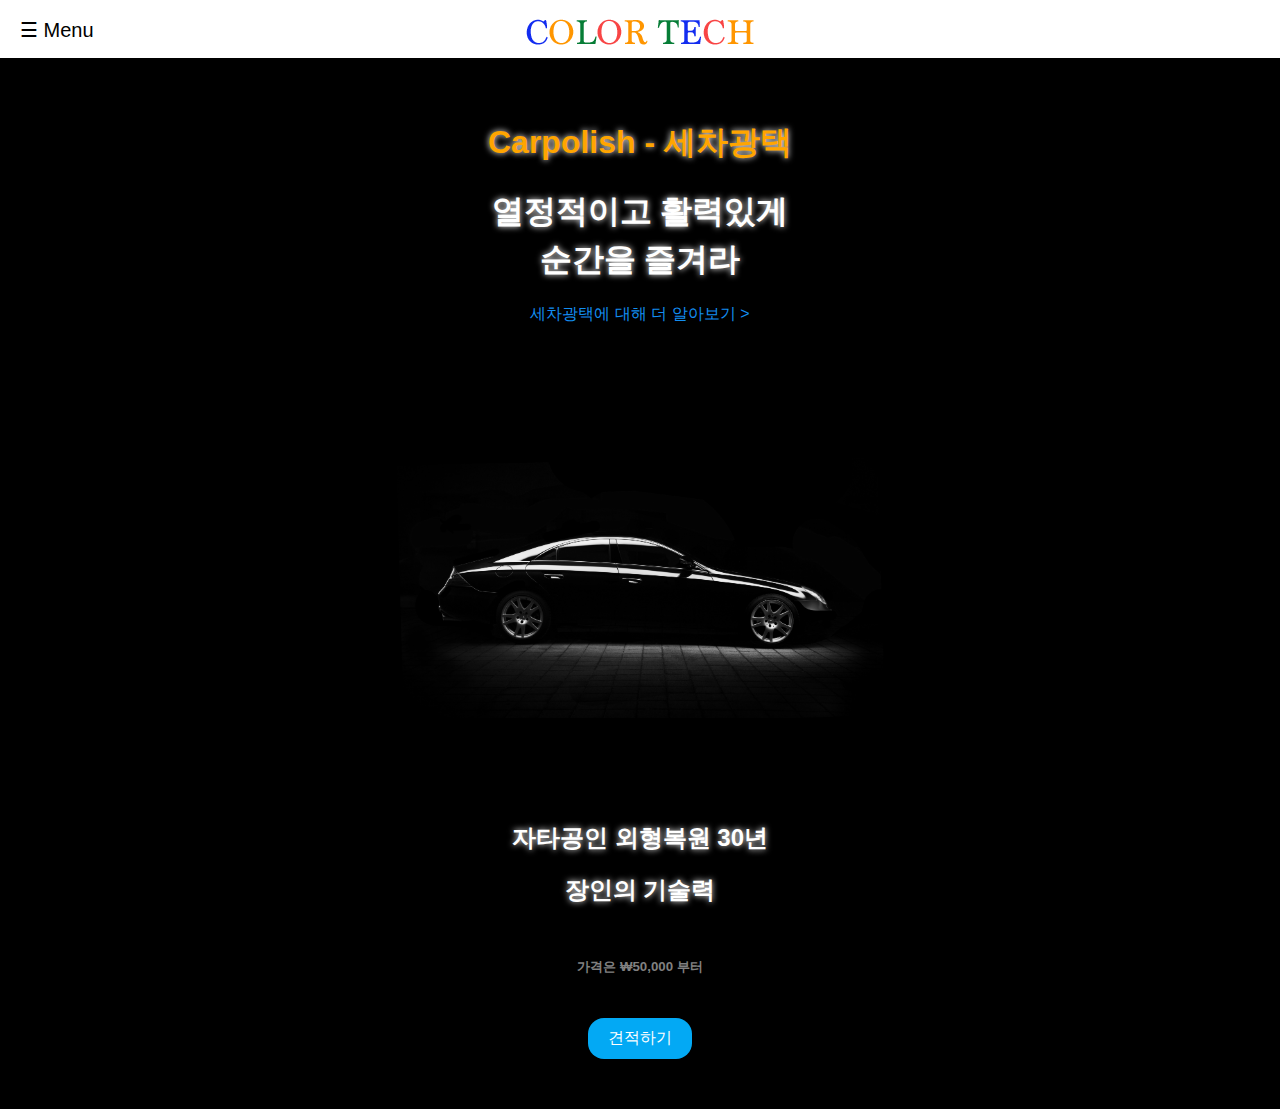
<file: index5.html>
<!DOCTYPE html>
<html>
  <head>
    <meta charset="utf-8">
    <title>온양칼라테크</title>
  <link rel="stylesheet" href="style.css">
  <meta name="viewport" content="width=device-width, initial-scale=1.0">
  <style>
    .shadow1 {
    padding-top: 100px;
    text-align: center;
    background-color: black;
    }
    .shadow3 {
      color: white;
      text-shadow: white 0px 0px 6px;
      text-align: center;
      font-size: 2rem;
      line-height: 1.5;
    }
  .center {
    padding-bottom: 50px;
  }
  #NANO{
  background-color: black;
  margin-top: 50px;
  padding-top: 30px;
  text-align: center;
  font-family:  'Noto Sans KR', sans-serif;
  color: white;
  text-shadow: white 0px 0px 6px;
  font-size: 1rem;
}
}
  </style>
  </head>
  <body>

      <div id="myNav" class="overlay">
        <a href="javascript:void(0)" class="closebtn" onclick="closeNav()">&times;</a>
        <div class="overlay-content">
          <a href="index2.html">DENT</a>
          <a href="index3.html">NANO 유리막코팅</a>
          <a href="index4.html">Painting 도색</a>
          <a href="index5.html">Car Polish 세차 광택</a>
        </div>
      </div>

    <div id ="container2">

      <span id = menu style="font-size:20px; color: black; background-color: white;
       cursor:pointer" onclick="openNav()">&#9776; Menu</span>
       <a id = logo href ="index.html"> <img src="logo.png" alt=""> </a>

     </div>

      <script>
      function openNav() {
        document.getElementById("myNav").style.height = "100%";
      }

      function closeNav() {
        document.getElementById("myNav").style.height = "0%";
      }
      </script>

  <div id = black>
<h1 class="shadow1"> Carpolish - 세차광택 </h1>

<h1 class="shadow3"> 열정적이고 활력있게<br> 순간을 즐겨라</h1>



<div id = price>
<a href="index5-1.html"> 세차광택에 대해 더 알아보기 > </a>
</div>

<div id = index_main1_2>
<img src="index_main4.jpg" width="500">
</div>
<div id = NANO>
  <h2> 자타공인 외형복원 30년</h2>
  <h2> 장인의 기술력 </h2>
</div>

  <div id = NANO가격>
    <h5>가격은 ₩50,000 부터</h5>
  </div>


  <div class="center">
  <div id = 견적button>
    견적하기
  </div>
  </div>


  </div>
  </body>
</html>
</file>
<file: style.css>
<style>
html{
  margin-top: 0;
}
body {
  font-family: 'Lato', sans-serif;

}

#container2{
background-color: white;
overflow: hidden;
position: fixed;
width: 100%;
top: 0;
}

#container{
overflow: hidden;
background-color: black;
position: fixed;
width: 100%;
top: 0;

}
#menu{
position:absolute;
margin: 10px;
margin-top: 18px;
padding-left: 10px;
}
#logo {
display: block;
margin-left: auto;
margin-right: auto;
width:50%;

}
.overlay {
  height: 0%;
  width: 100%;
  position: fixed;
  z-index: 1;
  top: 0;
  left: 0;
  background-color: rgb(0,0,0);
  background-color: rgba(0,0,0, 0.9);
  overflow-y: hidden;
  transition: 0.5s;
}

.overlay-content {
  position: relative;
  top: 25%;
  width: 100%;
  text-align: center;
  margin-top: 30px;
}

.overlay a {
  padding: 8px;
  text-decoration: none;
  font-size: 20px;
  color: #818181;
  display: block;
  transition: 0.3s;
}

.overlay a:hover, .overlay a:focus {
  color: #f1f1f1;
}

.overlay .closebtn {
  position: absolute;
  top: 20px;
  right: 45px;
  font-size: 60px;
}

@media screen and (max-height: 450px) {
  .overlay {overflow-y: auto;}
  .overlay a {font-size: 20px}
  .overlay .closebtn {
  font-size: 40px;
  top: 15px;
  right: 35px;
  }
}

body{
    margin:0 auto;
  }
    a {
      color: #138ef1; text-decoration:none;
    padding-right: 10px;
    padding-left: 10px;}

  #logo{
    border-top: 10px;
    text-align: center;
    margin-top: 10px;
    margin-bottom :0px;
  }

  #Dent{
    padding-top: 100px;
    text-align: center;
    font-family:  'Noto Sans KR', sans-serif;}
  #Dent_1{
    font-size: 20px;
  }

  #Dent가격 {
    padding-top: 10px;
    color: gray;
    text-align: center;
  }
  #index_main{
  position: relative;
  top: 60px;
  text-align: center;
  border-bottom: 20px solid orange;
  padding-bottom: 40px;
  }



  #black {
    background-color: black;}

  #NANO{
    margin-top: 50px;
    padding-top: 30px;
    text-align: center;
    font-family:  'Noto Sans KR', sans-serif;
    background: black;
    color: white;
    text-shadow: white 0px 0px 6px;
    font-size: 1rem;
  }

    #NANO_1{
    font-size: 20px;
  }

    #NANO가격 {
    padding-top: 10px;
    color: gray;
    text-align: center;
    padding-bottom: 20px;
  }

    #index_main2{
  position: static;
  top: 40px;
  text-align: center;
}


#white {
  margin-top: none;
  border-top: 20px solid red;
  background-color: rgb(236 234 229)}

#Painting{
  margin-top: 30px;
  padding-top: 30px;
  text-align: center;
  font-family:  'Noto Sans KR', sans-serif;
  color: brown;
  background-color: rgb(236 234 229)}

#Painting_1{
  font-size: 20px;
}

    #index_main3{
  position:static;
  padding-top: 50px;
  padding-bottom: 20px;
  text-align: center;}


  #Carpolish{
    border-top: 20px solid green;
    margin-top: 50px;
    padding-top: 30px;
    text-align: center;
    font-family:  'Noto Sans KR', sans-serif;
    background: black;
    color: white;
    text-shadow: white 0px 0px 6px;
    font-size: 1rem;}


    #Carpolish_1{
    font-size: 20px;
  }


      #index_main4{
    position:static;
    padding-bottom: 20px;
    text-align: center;}

  #price{
    font-size: 1rem;
    text-decoration-style: solid;
    text-align: center;
    color: blue;
    padding-bottom: 80px;
  }

  .shadow1 {
    padding-top: 50px;
    background: black;
    color: orange;
    text-shadow: white 0px 0px 6px;
    text-align: center;
    font-size: 2rem;
  }

  .shadow2 {
    background: black;
    color: white;
    text-shadow: white 0px 0px 6px;
    text-align: center;
    font-size: 2rem;
  }

  #index_main1_2
  {text-align: center;}

  #견적button {
  background-color: #03a9f4;
  border: none;
  color: white;
  padding: 10px 20px;
  text-align: center;
  text-decoration: none;
  display: inline-block;
  cursor: pointer;
  border-radius: 16px;
}
.center  {
text-align:center; vertical-align:middle;
}

    html {display:table; width:100%;}


</style>
</file>
